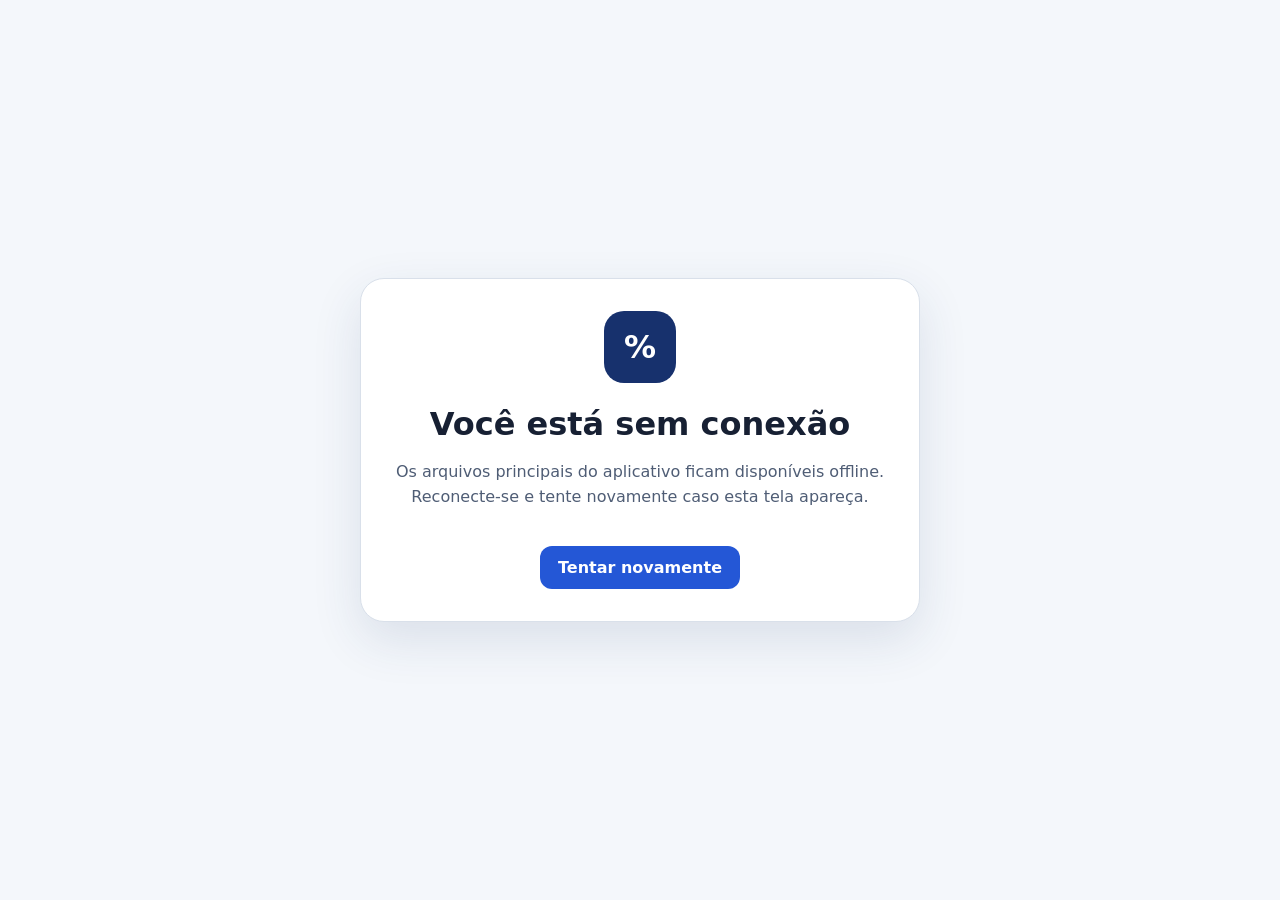
<file: offline.html>
<!DOCTYPE html>
<html lang="pt-BR">
<head>
  <meta charset="UTF-8">
  <meta name="viewport" content="width=device-width, initial-scale=1.0">
  <meta name="theme-color" content="#17316d">
  <title>Sem conexão | Controle de Comissão</title>
  <style>
    *{box-sizing:border-box}body{margin:0;min-height:100vh;display:grid;place-items:center;padding:24px;background:#f4f7fb;color:#172033;font-family:system-ui,-apple-system,"Segoe UI",sans-serif}.card{max-width:560px;padding:32px;border:1px solid #d9e0ea;border-radius:24px;background:#fff;box-shadow:0 18px 50px rgba(31,54,103,.12);text-align:center}.icone{width:72px;height:72px;margin:0 auto 20px;display:grid;place-items:center;border-radius:20px;background:#17316d;color:#fff;font-size:2rem;font-weight:900}h1{margin-bottom:12px}p{color:#4f5d75;line-height:1.6}button{margin-top:20px;padding:12px 18px;border:0;border-radius:12px;background:#2457d6;color:#fff;font:inherit;font-weight:800;cursor:pointer}
  </style>
</head>
<body>
  <main class="card">
    <div class="icone" aria-hidden="true">%</div>
    <h1>Você está sem conexão</h1>
    <p>Os arquivos principais do aplicativo ficam disponíveis offline. Reconecte-se e tente novamente caso esta tela apareça.</p>
    <button type="button" onclick="location.reload()">Tentar novamente</button>
  </main>
</body>
</html>
</file>
